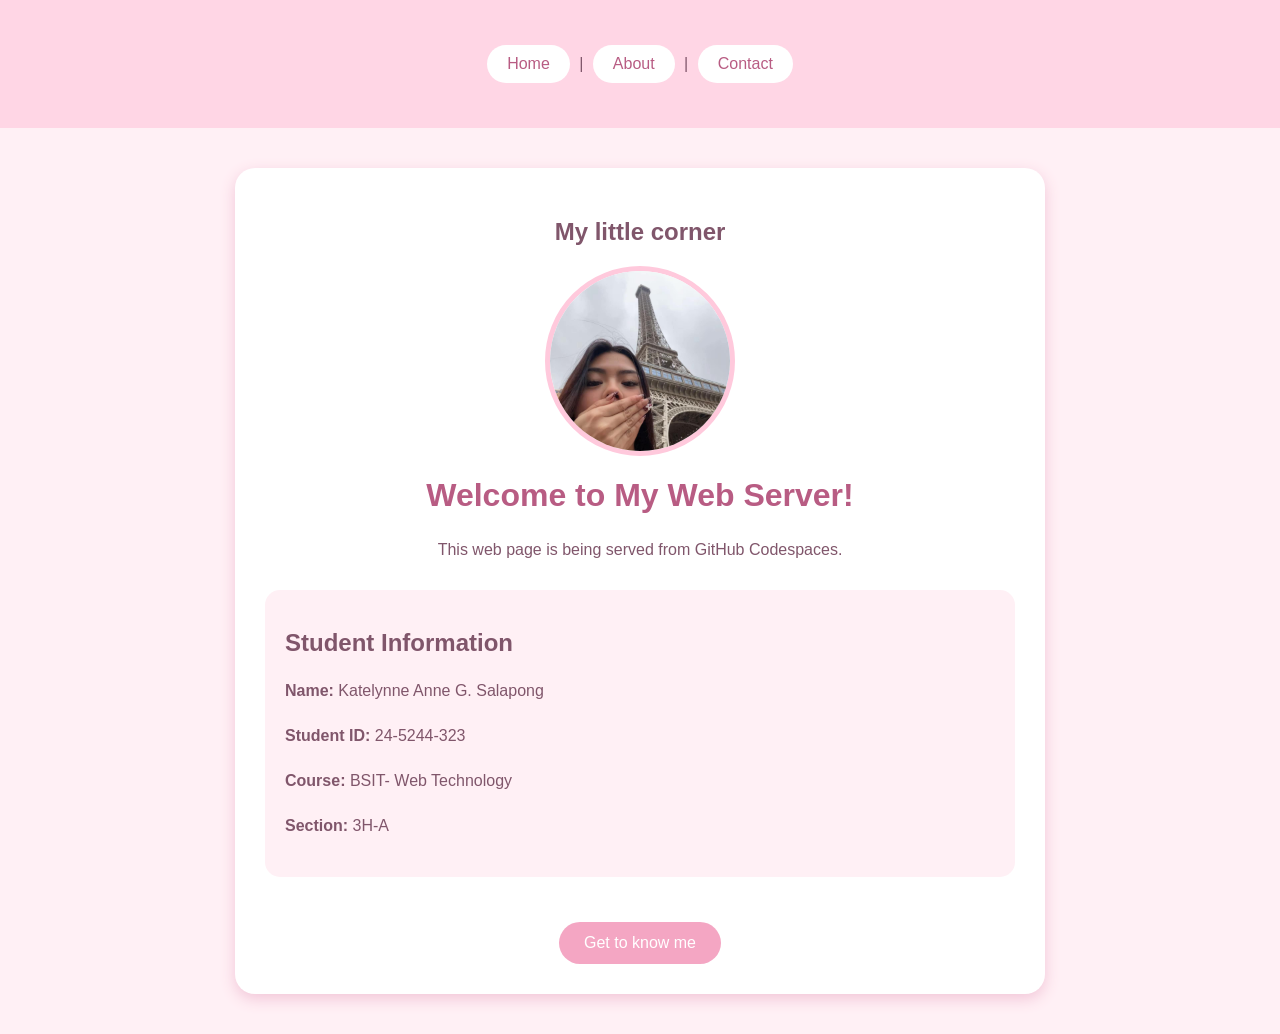
<file: web/index.html>
<!DOCTYPE html>

<html lang="en">

<head>

    <meta charset="UTF-8">

    <meta name="viewport" content="width=device-width, initial-scale=1.0">

    <title>My Codespace Web Server</title>

    <link rel="stylesheet" href="style.css">

</head>

<body>
    <header>
<nav>
    <a href="index.html">Home</a> |
    <a href="about.html">About</a> |
    <a href="contact.html">Contact</a>
</nav>
</header>
<main>
<h2> My little corner</h2>

<img
src="picture.jpeg"
alt="Katelynne's picture"
class="picture"
>

    <h1>Welcome to My Web Server!</h1>
 

    <p>This web page is being served from GitHub Codespaces.</p>


<div class="info">
    <h2>Student Information</h2>

 

    <p>

        <strong>Name:</strong>
             Katelynne Anne G. Salapong
    </p>

    <p>

        <strong>Student ID:</strong>
             24-5244-323
    </p>

    <p>
        <strong> Course:</strong>
        BSIT- Web Technology
    </p>

    <p>
        <strong>Section:</strong>
        3H-A
    </p>

 </div>
 <a href="about.html" class="button">
    Get to know me
 </a>
</main>
</body>
</html>
</file>
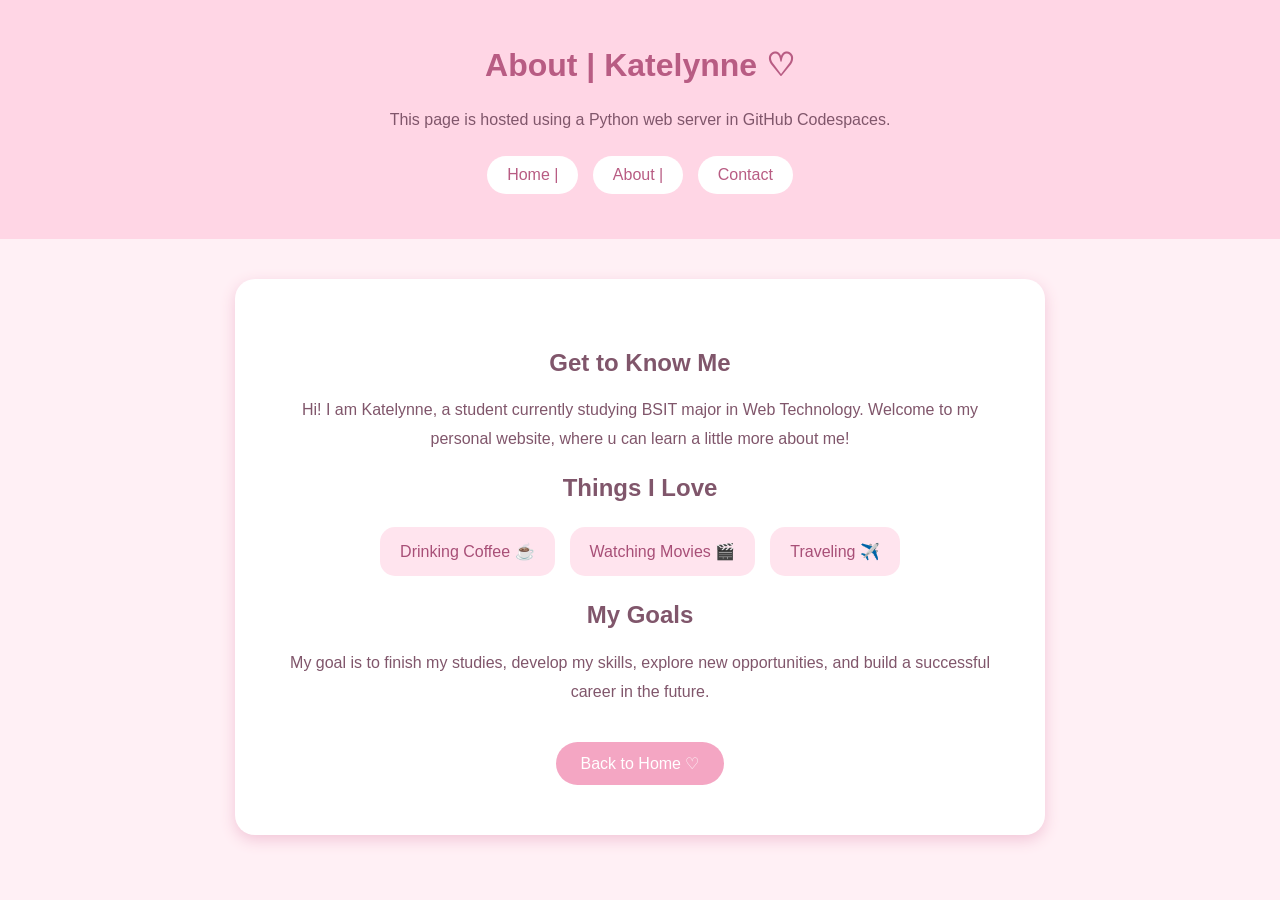
<file: web/about.html>
<!DOCTYPE html>
<html lang="en">

<head>
    <meta charset="UTF-8">
    <meta name="viewport" content="width=device-wdith, initial-scale=1.0">
    <title>About Me | Katelynne</title>

    <link rel="stylesheet" href="style.css">
</head>

<body>
    <header>

    <h1>About | Katelynne ♡</h1>

    <p>This page is hosted using a Python web server in GitHub Codespaces.</p>
    <nav>
            <a href="index.html">Home |</a>
            <a href="about.html">About |</a>
            <a href="contact.html">Contact</a>
        </nav>
    </header>

    <main>
        <section class="card">

        <h2> Get to Know Me </h2>

        <p>
            Hi! I am Katelynne, a student currently studying BSIT major in Web Technology.
            Welcome to my personal website, where u can learn a little more about me!
        </p>

        <h2> Things I Love</h2>
        <div class="hobbies">
            <div class="hobby">Drinking Coffee ☕️</div>
            <div class="hobby">Watching Movies 🎬</div>
            <div class="hobby">Traveling ✈️</div>
        </div>

        <h2> My Goals</h2>
        <p>
            My goal is to finish my studies, develop my skills, explore new
            opportunities, and build a successful career in the future.
        </p>

        <a href="index.html" class="button">
            Back to Home ♡
        </a>

        </section>
    </main>

</body>

</html>
</file>
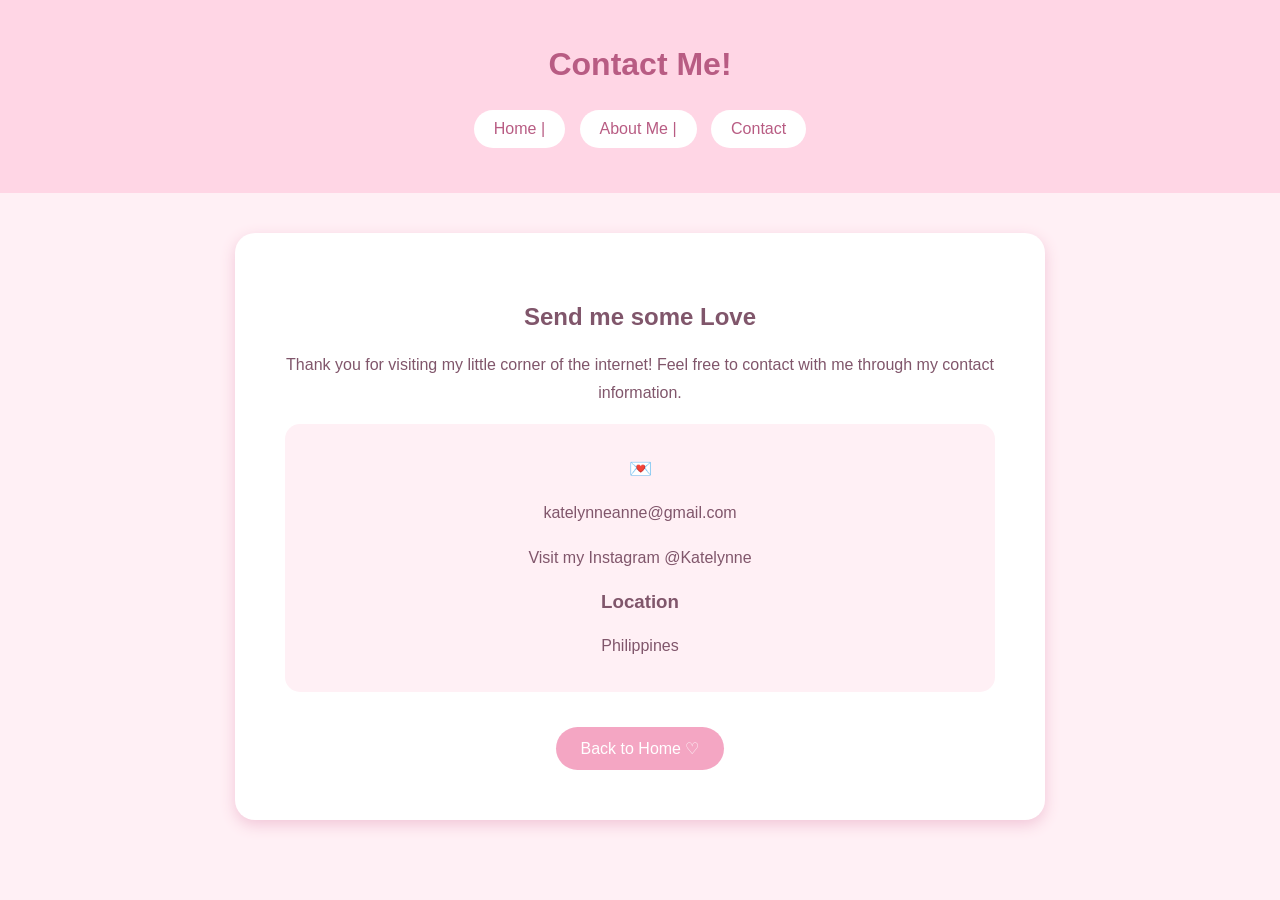
<file: web/contact.html>
<!DOCTYPE html>
<html lang="en">
<head>
    <meta charset="UTF-8">
    <meta name="viewport" content="width=device-width, initial-scale=1.0">
    <title>Contact | Katelynne </title>
    <link rel="stylesheet" href="style.css">
</head>
<body>

    <header>
        <h1>Contact Me!</h1>
        <nav>
            <a href="index.html">Home |</a>
            <a href="about.html">About Me |</a>
            <a href="contact.html">Contact</a>
        </nav>

    </header>
    <main>

        <section class="card">

        <h2>Send me some Love</h2>

        <p> 
            Thank you for visiting my little corner of the internet!
        
            Feel free to contact with me through my contact information.
        </p>

        <div class="contact">
<div class="contact-item">
            <h3> 💌 </h3>
            <p> 
                katelynneanne@gmail.com
            </p>
        </div>

        <div class="contact-item">
            <p>
                Visit my Instagram 
                @Katelynne
            </p>
        </div>
        <div class="contact-item">
            
            <h3> Location</h3>
            <p> Philippines</p>
</div>
        </div>

        <a href="index.html" class="button">
               Back to Home ♡
        </a>
        </section>
    </main>
</body>
</html>
</file>
<file: web/style.css>
body {
    background-color: #fff0f5;
    font-family: Arial, sans-serif;
    color: #80566b;
    margin: 0;
    padding: 0;
    text-align: center;
}

header{
    background-color: #ffd6e5;
    padding: 25px;
    text-align: center;
}

header h1{
    color: #b85c83;
    font-size: 32px;
}

nav{
    margin: 15px;
}

nav a{
    color: #b85c83;
    background-color: white;
    text-decoration: none;
    padding: 10px 20px;
    margin: 5px;
    border-radius: 20px;
    display: inline-block;
}

nav a:hover{
    background-color: #f4a6c3;
    color: white;
}

main{
    background-color:white;
    max-width: 750px;
    margin: 40px auto;
    padding: 30px;
    border-radius: 20px;
    box-shadow: 0 5px 15px #f2c6d8;
}

h1{
    color: #b85c83;
}

p{
    font-size: 16px;
    line-height: 1.8;
}

.picture {
    width: 180px;
    height: 180px;
    object-fit: cover;
    border-radius: 50%;
    border: 5px solid #ffc9dc;
    margin: 20px auto;
    display: block;
}

.info{
    background-color: #fff0f5;
    padding: 20px;
    margin: 25px 0;
    border-radius: 15px;
    text-align: left;
}

.card{
    padding: 20px; 
}
.hobbies {
    display: flex;
    justify-content: center;
    flex-wrap: wrap;
    gap: 15px;
    margin: 25px 0;
}
.hobby{
    background-color: #ffe4ee;
    padding: 15px 20px;
    border-radius: 15px;
    color: #a84f77;
}

.contact{
    background-color: #fff0f5;
    padding: 15px;
    margin: 15px 0;
    border-radius: 15px;
}
.button{
    display: inline-block;
    background-color: #f4a6c3;
    color: white;
    padding: 12px 25px;
    border-radius: 25px;
    text-decoration: none;
    margin-top: 20px;
}
.buttom:hover{
    background-color: #d47fa3;
}
</file>
